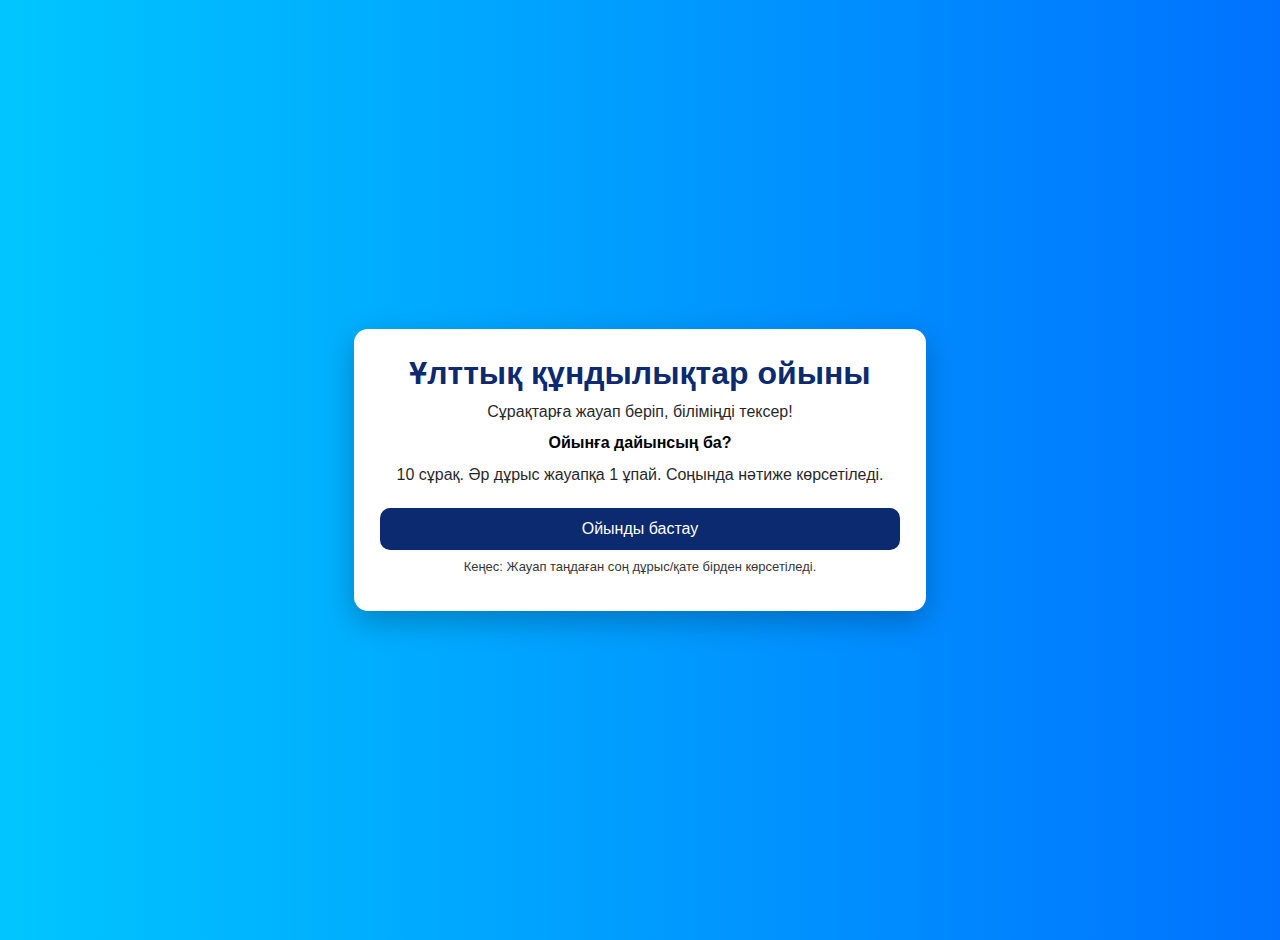
<file: game.html>
<!DOCTYPE html>
<html lang="kk">
<head>
  <meta charset="UTF-8" />
  <meta name="viewport" content="width=device-width, initial-scale=1"/>
  <title>Ұлттық құндылықтар ойыны</title>
  <style>
    body{
      margin:0;
      font-family: Arial, sans-serif;
      background: linear-gradient(to right, #00c6ff, #0072ff);
      min-height:100vh;
      display:flex;
      align-items:center;
      justify-content:center;
      padding: 20px;
    }
    .card{
      width: min(520px, 95vw);
      background:#fff;
      border-radius:14px;
      box-shadow: 0 10px 30px rgba(0,0,0,.25);
      padding: 26px;
      text-align:center;
    }
    h1{ margin: 0 0 8px; color:#0b2a6f; }
    p{ margin: 8px 0; line-height:1.45; }
    .muted{ opacity:.85; }
    .btn{
      margin-top: 14px;
      padding: 12px 16px;
      font-size: 16px;
      border: 0;
      border-radius: 10px;
      cursor: pointer;
    }
    .btn.primary{
      background:#0b2a6f;
      color:#fff;
      width: 100%;
    }
    .topbar{
      display:flex;
      justify-content:space-between;
      align-items:center;
      gap: 10px;
      margin-bottom: 10px;
      font-weight: 600;
      color:#0b2a6f;
    }
    .q{
      font-size: 18px;
      margin: 14px 0 10px;
      font-weight: 700;
      color:#12223a;
    }
    .answers{
      display:grid;
      gap: 10px;
      margin-top: 10px;
    }
    .answer{
      padding: 12px 12px;
      border-radius: 10px;
      border: 1px solid #d6d6d6;
      cursor:pointer;
      background:#fff;
      font-size: 16px;
      text-align:left;
    }
    .answer:hover{ filter: brightness(0.98); }
    .answer:disabled{ cursor:not-allowed; opacity: .95; }
    .correct{ background:#2ecc71 !important; color:#fff; border-color:#2ecc71 !important; }
    .wrong{ background:#e74c3c !important; color:#fff; border-color:#e74c3c !important; }

    .result{
      font-size: 18px;
      margin-top: 10px;
      font-weight: 700;
    }
    .tiny{
      font-size: 13px;
      opacity:.8;
      margin-top: 8px;
    }
  </style>
</head>
<body>

  <!-- START SCREEN -->
  <div class="card" id="startScreen">
    <h1>Ұлттық құндылықтар ойыны</h1>
    <p class="muted">Сұрақтарға жауап беріп, біліміңді тексер!</p>

    <p><b>Ойынға дайынсың ба?</b></p>
    <p class="muted">10 сұрақ. Әр дұрыс жауапқа 1 ұпай. Соңында нәтиже көрсетіледі.</p>

    <button class="btn primary" onclick="startGame()">Ойынды бастау</button>
    <p class="tiny">Кеңес: Жауап таңдаған соң дұрыс/қате бірден көрсетіледі.</p>
  </div>

  <!-- GAME SCREEN -->
  <div class="card" id="gameScreen" style="display:none;">
    <div class="topbar">
      <div>Сұрақ: <span id="qCount">1</span>/10</div>
      <div>Ұпай: <span id="score">0</span></div>
    </div>

    <div class="q" id="questionText">Сұрақ</div>

    <div class="answers">
      <button class="answer" id="a0" onclick="pick(0)"></button>
      <button class="answer" id="a1" onclick="pick(1)"></button>
      <button class="answer" id="a2" onclick="pick(2)"></button>
      <button class="answer" id="a3" onclick="pick(3)"></button>
    </div>

    <div class="result" id="feedback"></div>
    <button class="btn primary" id="nextBtn" onclick="next()" style="display:none;">Келесі сұрақ ➡️</button>
  </div>

  <!-- END SCREEN -->
  <div class="card" id="endScreen" style="display:none;">
    <h1>Нәтиже</h1>
    <p>Сен <b><span id="finalScore">0</span></b> / 10 ұпай жинадың!</p>
    <p class="muted" id="finalText"></p>
    <button class="btn primary" onclick="restart()">Қайта бастау</button>
  </div>

<script>
  // ✅ 10 сұрақ (қаласаң, осы жерден өз сұрақтарыңды ауыстырасың)
  const questions = [
    { q:"Қазақ халқының ұлттық аспабы қайсы?", a:["Гитара","Домбыра","Скрипка","Барабан"], c:1 },
    { q:"Наурыз мерекесінде дайындалатын ұлттық тағам?", a:["Сорпа","Палау","Наурыз көже","Пицца"], c:2 },
    { q:"Үлкенді құрметтеу – бұл қандай құндылық?", a:["Тәртіп","Салт-дәстүр","Еңбек","Технология"], c:1 },
    { q:"Қазақтың ұлттық ойыны қайсы?", a:["Көкпар","Шахмат","Волейбол","Теннис"], c:0 },
    { q:"«Ас атасы – ...» (жалғастыр)", a:["су","нан","ет","сүт"], c:1 },
    { q:"Қонақжайлық деген не?", a:["Қонақты сыйлау","Жеңіске жету","Көп ұйықтау","Сурет салу"], c:0 },
    { q:"Тілге құрмет – бұл ...", a:["ұлттық құндылық","ойын","жаза","жарнама"], c:0 },
    { q:"«Жеті ата» білу не үшін маңызды?", a:["Ойын үшін","Туыстықты тану үшін","Киім таңдау үшін","Саяхат үшін"], c:1 },
    { q:"Қазақтың дәстүрлі баспанасы?", a:["Көпқабатты үй","Киіз үй","Кеме","Күйме"], c:1 },
    { q:"«Отан – ...» (жалғастыр)", a:["ана","дос","жұмыс","сағат"], c:0 },
  ];

  let idx = 0;
  let score = 0;
  let locked = false;

  function startGame(){
    document.getElementById("startScreen").style.display="none";
    document.getElementById("gameScreen").style.display="block";
    idx = 0;
    score = 0;
    show();
  }

  function show(){
    locked = false;
    document.getElementById("feedback").innerText = "";
    document.getElementById("nextBtn").style.display = "none";
    document.getElementById("score").innerText = score;
    document.getElementById("qCount").innerText = idx + 1;

    const q = questions[idx];
    document.getElementById("questionText").innerText = q.q;

    for(let i=0;i<4;i++){
      const btn = document.getElementById("a"+i);
      btn.className = "answer";
      btn.disabled = false;
      btn.innerText = q.a[i];
    }
  }

  function pick(i){
    if(locked) return;
    locked = true;

    const q = questions[idx];
    const correct = q.c;

    // бәрін өшіреміз
    for(let k=0;k<4;k++){
      document.getElementById("a"+k).disabled = true;
    }

    // дұрыс жауапты бояу
    document.getElementById("a"+correct).classList.add("correct");

    if(i === correct){
      score += 1;
      document.getElementById("score").innerText = score;
      document.getElementById("feedback").innerText = "✅ Дұрыс жауап!";
    } else {
      document.getElementById("a"+i).classList.add("wrong");
      document.getElementById("feedback").innerText = "❌ Қате! Дұрыс жауап: " + q.a[correct];
    }

    document.getElementById("nextBtn").style.display = "block";
  }

  function next(){
    idx++;
    if(idx >= questions.length){
      finish();
      return;
    }
    show();
  }

  function finish(){
    document.getElementById("gameScreen").style.display="none";
    document.getElementById("endScreen").style.display="block";
    document.getElementById("finalScore").innerText = score;

    let text = "";
    if(score >= 9) text = "Тамаша! Ұлттық құндылықтарды өте жақсы білесің! 🇰🇿";
    else if(score >= 6) text = "Жақсы нәтиже! Тағы қайталап көрсең, тіпті жоғары болады.";
    else text = "Жарайсың! Енді ұлттық құндылықтар туралы көбірек оқып, қайта ойнап көр.";

    document.getElementById("finalText").innerText = text;
  }

  function restart(){
    document.getElementById("endScreen").style.display="none";
    document.getElementById("startScreen").style.display="block";
  }
</script>

</body>
</html>
</file>
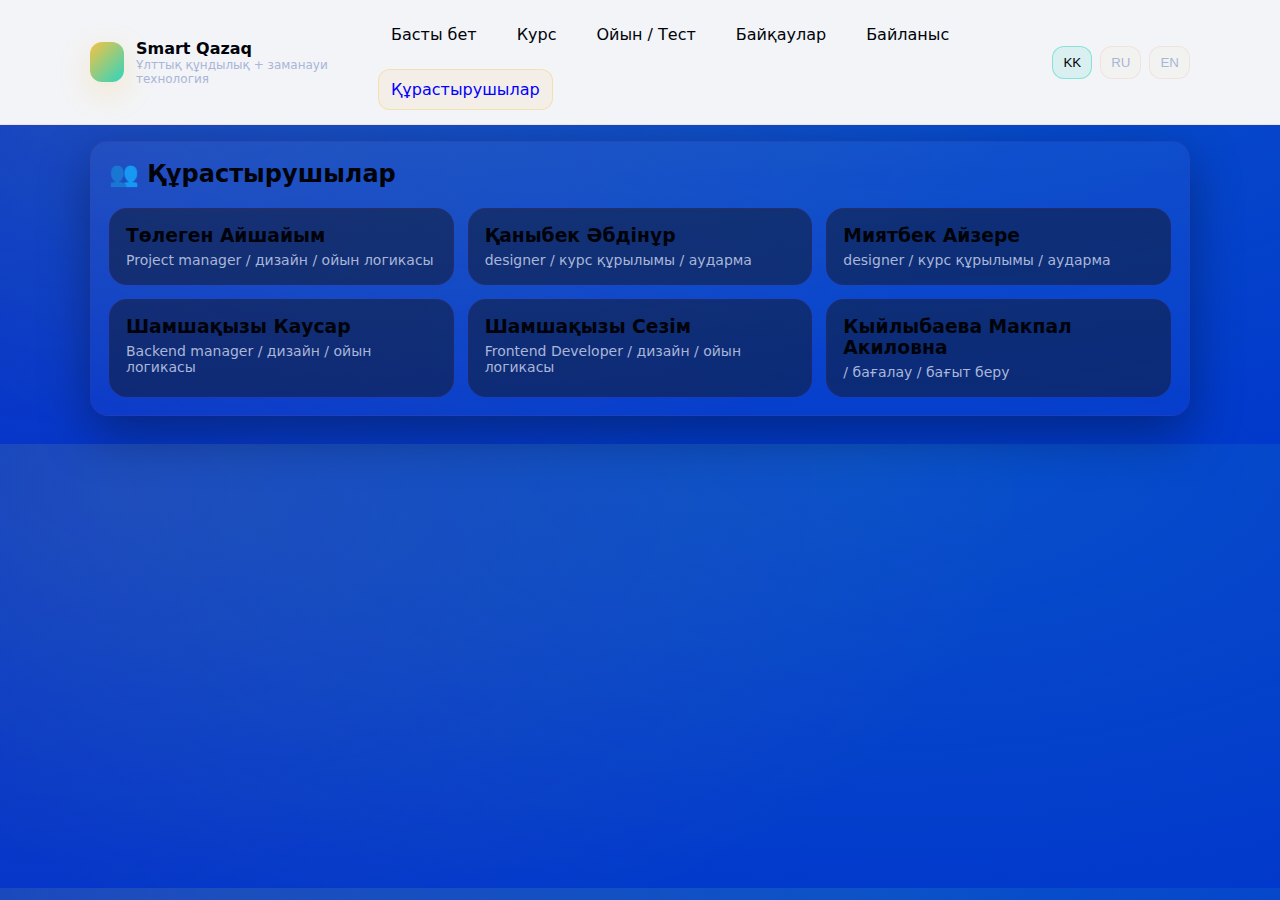
<file: team.html>
<!doctype html>
<html lang="kk">
<head>
  <meta charset="utf-8"/>
  <meta name="viewport" content="width=device-width,initial-scale=1"/>
  <title>Smart Qazaq • Құрастырушылар</title>
  <link rel="stylesheet" href="assets/css/styles.css"/>
</head>
<body>
  <!-- NAV -->
  <div class="topbar"><div class="container nav">
    <div class="brand"><div class="logo"></div><div>
      <h1 data-i18n="brand_title">Smart Qazaq</h1>
      <p data-i18n="brand_sub">...</p>
    </div></div>
    <div class="menu">
      <a data-nav href="index.html" data-i18n="nav_home">...</a>
      <a data-nav href="courses.html" data-i18n="nav_courses">...</a>
      <a data-nav href="game.html" data-i18n="nav_game">...</a>
      <a data-nav href="contests.html" data-i18n="nav_contests">...</a>
      <a data-nav href="contact.html" data-i18n="nav_contact">...</a>
      <a data-nav href="team.html" data-i18n="nav_team">...</a>
    </div>
    <div class="lang">
      <button data-lang="kk">KK</button><button data-lang="ru">RU</button><button data-lang="en">EN</button>
    </div>
  </div></div>

  <main class="container section">
    <div class="card cardPad">
      <h2 style="margin-top:0">👥 Құрастырушылар</h2>
      <div class="grid3">
        <div class="tile">
          <h3>Төлеген Айшайым</h3>
          <p>Project manager / дизайн / ойын логикасы</p>
        </div>
        <div class="tile">
          <h3>Қаныбек Әбдінұр</h3>
          <p>designer / курс құрылымы / аударма</p>
        </div>
        <div class="tile">
          <h3>Миятбек Айзере </h3>
          <p>designer / курс құрылымы / аударма</p>
        </div>
        <div class="tile">
          <h3>Шамшақызы Каусар</h3>
          <p>Backend manager / дизайн / ойын логикасы</p>
        </div>
        <div class="tile">
          <h3>Шамшақызы Сезім</h3>
          <p>Frontend Developer / дизайн / ойын логикасы</p>
        </div>
        <div class="tile">
          <h3>Кыйлыбаева Макпал Акиловна</h3>
          <p>  / бағалау / бағыт беру</p>
        </div>
      </div>
    </div>
  </main>

  <script type="module" src="assets/js/app.js"></script>
</body>
</html>
</file>
<file: assets/css/styles.css>
:root{
  --bg:#0033cc;
  --card:#f5f7fa;
  --text:#000309;
  --muted:#a9b6d8;
  --accent:#f6c343;
  --accent2:#2dd4bf;
  --stroke: rgba(245, 9, 9, 0.08);
  --shadow: 0 18px 50px rgba(0,0,0,.35);
  --radius: 18px;
}

*{box-sizing:border-box}
html{scroll-behavior:smooth}
body{
  margin:0;
  font-family: ui-sans-serif, system-ui, -apple-system, Segoe UI, Roboto, Arial;
  background: radial-gradient(1200px 600px at 70% 0%, rgba(45,212,191,.18), transparent),
              radial-gradient(900px 500px at 10% 10%, rgba(246,195,67,.12), transparent),
              var(--bg);
  color:var(--text);
}

a{color:inherit; text-decoration:none}
.container{width:min(1100px, 92vw); margin:0 auto}

.topbar{
  position:sticky; top:0; z-index:50;
  backdrop-filter: blur(10px);
  background: rgb(243, 244, 247);
  border-bottom: 1px solid var(--stroke);
}
.nav{
  display:flex; align-items:center; justify-content:space-between;
  padding: 14px 0;
  gap:14px;
}
.brand{
  display:flex; align-items:center; gap:12px;
}
.logo{
  width:40px; height:40px; border-radius:12px;
  background: linear-gradient(135deg, var(--accent), var(--accent2));
  box-shadow: 0 10px 30px rgba(246,195,67,.25);
}
.brand h1{font-size:16px; margin:0}
.brand p{margin:0; font-size:12px; color:var(--muted)}

.menu{
  display:flex; gap:14px; align-items:center; flex-wrap:wrap;
}
.menu a{
  padding:10px 12px;
  border:1px solid transparent;
  border-radius: 12px;
  color: var #0b1f4a;
}
.menu a:hover{border-color:var(--stroke); color:var(--text); background: rgba(255,255,255,.03)}
.menu a.active{color:blue; border-color: rgba(246,195,67,.35); background: rgba(246,195,67,.08)}

.lang{
  display:flex; gap:8px; align-items:center;
}
.lang button{
  border:1px solid var(--stroke);
  background: rgba(228, 210, 70, 0.03);
  color: var(--muted);
  padding: 8px 10px;
  border-radius: 12px;
  cursor:pointer;
  transition:.2s;
}
.lang button:hover{transform: translateY(-1px); color:var(--text)}
.lang button.active{border-color: rgba(45,212,191,.5); color:var(--text); background: rgba(45,212,191,.12)}

.hero{
  padding: 34px 0 18px;
}
.heroGrid{
  display:grid;
  grid-template-columns: 1.3fr .9fr;
  gap: 18px;
  align-items: stretch;
}
@media (max-width: 900px){
  .heroGrid{grid-template-columns: 1fr}
}
.card{
  background: linear-gradient(180deg, rgba(255,255,255,.04), rgba(255,255,255,.02));
  border: 1px solid var(--stroke);
  border-radius: var(--radius);
  box-shadow: var(--shadow);
}
.cardPad{padding: 18px}
.koshkar{
  position:relative;
  overflow:hidden;
}
.koshkar:before{
  content:"";
  position:absolute; inset:-2px;
  background-image: url("./../img/pattern.svg");
  background-size: 520px;
  opacity: .18;
  pointer-events:none;
  mix-blend-mode: screen;
}
.hTitle{
  font-size: 34px;
  line-height: 1.05;
  margin:0 0 10px;
  letter-spacing: -.5px;
  color: white;           /* алтын сары */
  text-shadow: 0 2px 8px rgba(0,0,0,.35);
}
.hSub{
  margin:0 0 16px;
  color: var(--muted);
  font-size: 15px;
}
.actions{display:flex; gap:10px; flex-wrap:wrap}
.btn{
  border:1px solid var(--stroke);
  background: rgba(255,255,255,.03);
  color: var(--text);
  padding: 10px 12px;
  border-radius: 14px;
  cursor:pointer;
  display:inline-flex; align-items:center; gap:10px;
}
.btnPrimary{
  border-color: rgba(246,195,67,.35);
  background: linear-gradient(135deg, rgba(246,195,67,.18), rgba(45,212,191,.12));
}
.badges{display:flex; gap:10px; flex-wrap:wrap; margin-top:14px}
.badge{
  border:1px solid var(--stroke);
  background: rgba(255,255,255,.03);
  border-radius: 999px;
  padding: 8px 10px;
  font-size: 12px;
  color: var(--muted);
}

.videoWrap video{
  width:100%;
  border-radius: var(--radius);
  border:1px solid var(--stroke);
  display:block;
}
.section{padding: 16px 0 28px}
.grid3{
  display:grid; grid-template-columns: repeat(3, 1fr);
  gap: 14px;
}
@media (max-width: 900px){
  .grid3{grid-template-columns: 1fr}
}
.tile{
  padding: 16px;
  border-radius: var(--radius);
  border:1px solid var(--stroke);
  background: rgba(16,26,51,.55);
}
.tile h3{margin:0 0 6px}
.tile p{margin:0; color:var(--muted); font-size:14px}

.footer{
  border-top: 1px solid var(--stroke);
  padding: 18px 0;
  color: var(--muted);
  font-size: 13px;
}

.form{
  display:grid; gap:12px;
}
.input, textarea{
  width:100%;
  padding: 12px 12px;
  border-radius: 14px;
  border:1px solid var(--stroke);
  background: rgba(255,255,255,.03);
  color: var(--text);
  outline:none;
}
textarea{min-height:120px; resize:vertical}
.small{font-size:12px; color:var(--muted)}
.hr{height:1px; background: var(--stroke); margin: 14px 0}
.notice{
  border:1px dashed rgba(45,212,191,.45);
  background: rgba(45,212,191,.08);
  border-radius: 14px;
  padding: 12px;
  color: var(--muted);
}

.quizBox{
  border:1px solid var(--stroke);
  background: rgba(16,26,51,.55);
  border-radius: var(--radius);
  padding: 16px;
}
.qRow{display:grid; gap:10px}
.opt{
  display:flex; gap:10px; align-items:flex-start;
  padding: 10px; border-radius: 14px;
  border:1px solid var(--stroke);
  background: rgba(255,255,255,.03);
  cursor:pointer;
}
.opt:hover{border-color: rgba(246,195,67,.28)}
.opt input{margin-top:3px}
.result{
  margin-top: 10px;
  padding: 10px;
  border-radius: 14px;
  border:1px solid rgba(246,195,67,.35);
  background: rgba(246,195,67,.08);
  color: var(--muted);
}
/* Typing animation */
.typewriter{
  display: inline-block;
  overflow: hidden;              /* мәтін сыртқа шықпасын */
  white-space: nowrap;           /* бір қатарда тұрсын */
  border-right: 3px solid rgba(0,0,0,.65); /* курсор */
  animation: typing 2.6s steps(28, end), blink .75s step-end infinite;
  max-width: 100%;
}
</file>
